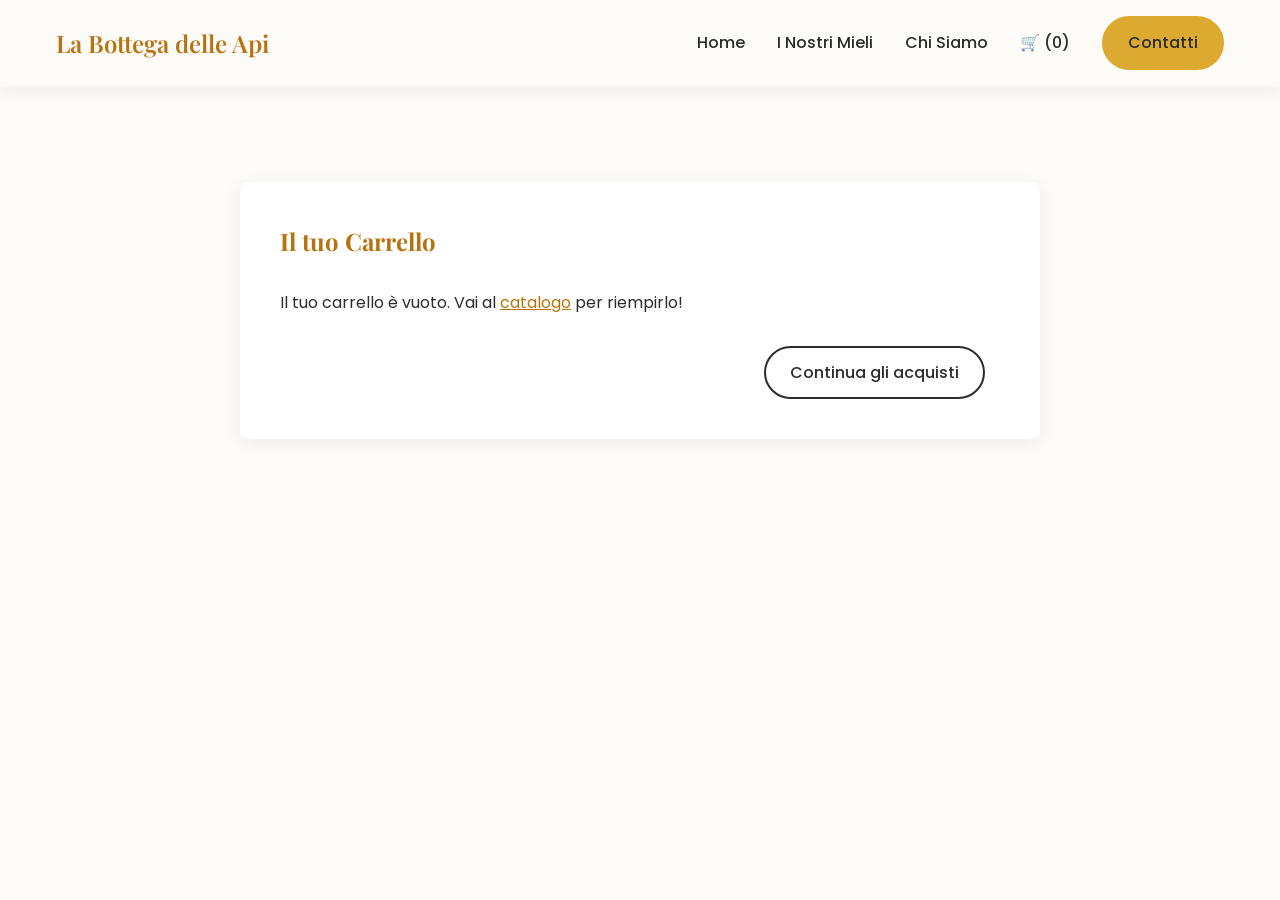
<file: html/carrello.html>
<!DOCTYPE html>
<html lang="it">
<head>
    <meta charset="UTF-8">
    <meta name="viewport" content="width=device-width, initial-scale=1.0">
    <title>Il tuo Carrello | La Bottega delle Api</title>
    
    <link rel="preconnect" href="https://fonts.googleapis.com">
    <link rel="preconnect" href="https://fonts.gstatic.com" crossorigin>
    <link href="https://fonts.googleapis.com/css2?family=Playfair+Display:ital,wght@0,600;1,600&family=Poppins:wght@300;400;500&display=swap" rel="stylesheet">
    
    <link rel="stylesheet" href="../css/variables.css">
    <link rel="stylesheet" href="../css/reset.css">
    <link rel="stylesheet" href="../css/components.css">
</head>
<body>
    
    <header class="navbar">
        <div class="container navbar-inner">
            <div class="logo">
                <a href="index.html">La Bottega delle Api</a>
            </div>
            
            <!-- 🍔 Bottone Hamburger (visibile solo su mobile) -->
            <button class="mobile-menu-btn" id="mobile-menu-btn">☰</button>
            
            <!-- Link del menu -->
            <nav class="nav-links" id="nav-links">
                <ul>
                    <li><a href="index.html">Home</a></li>
                    <li><a href="catalogo.html">I Nostri Mieli</a></li>
                    <li><a href="la-nostra-storia.html">Chi Siamo</a></li>
                    <li><a href="carrello.html">🛒 (<span id="cart-count">0</span>)</a></li>
                    <li><a href="contatti.html" class="btn btn-primary">Contatti</a></li>
                </ul>
            </nav>
        </div>
    </header>

    <main>
        <section class="section-padding">
            <div class="container" style="max-width: 800px; background: white; padding: 40px; border-radius: 8px; box-shadow: var(--box-shadow);">
                <h1 style="font-family: var(--font-heading); color: var(--color-primary-dark); margin-bottom: 30px;">Il tuo Carrello</h1>
                
                <!-- Qui JavaScript inserirà i prodotti -->
                <div id="cart-items"></div>
                
                <!-- Qui JavaScript inserirà il totale -->
                <div id="cart-total"></div>
                
                <div style="margin-top: 30px; text-align: right;">
                    <a href="catalogo.html" class="btn btn-outline" style="color: var(--color-text-dark); border-color: var(--color-text-dark); margin-right: 15px;">Continua gli acquisti</a>
                    <!-- Questo bottone sarà gestito dal JS -->
                    <a href="#" id="checkout-whatsapp" class="btn" style="background-color: #25D366; color: white; border: none;">💬 Invia Ordine su WhatsApp</a>
                </div>
            </div>
        </section>
    </main>

    <script src="../js/main.js"></script>
</body>
</html>
</file>
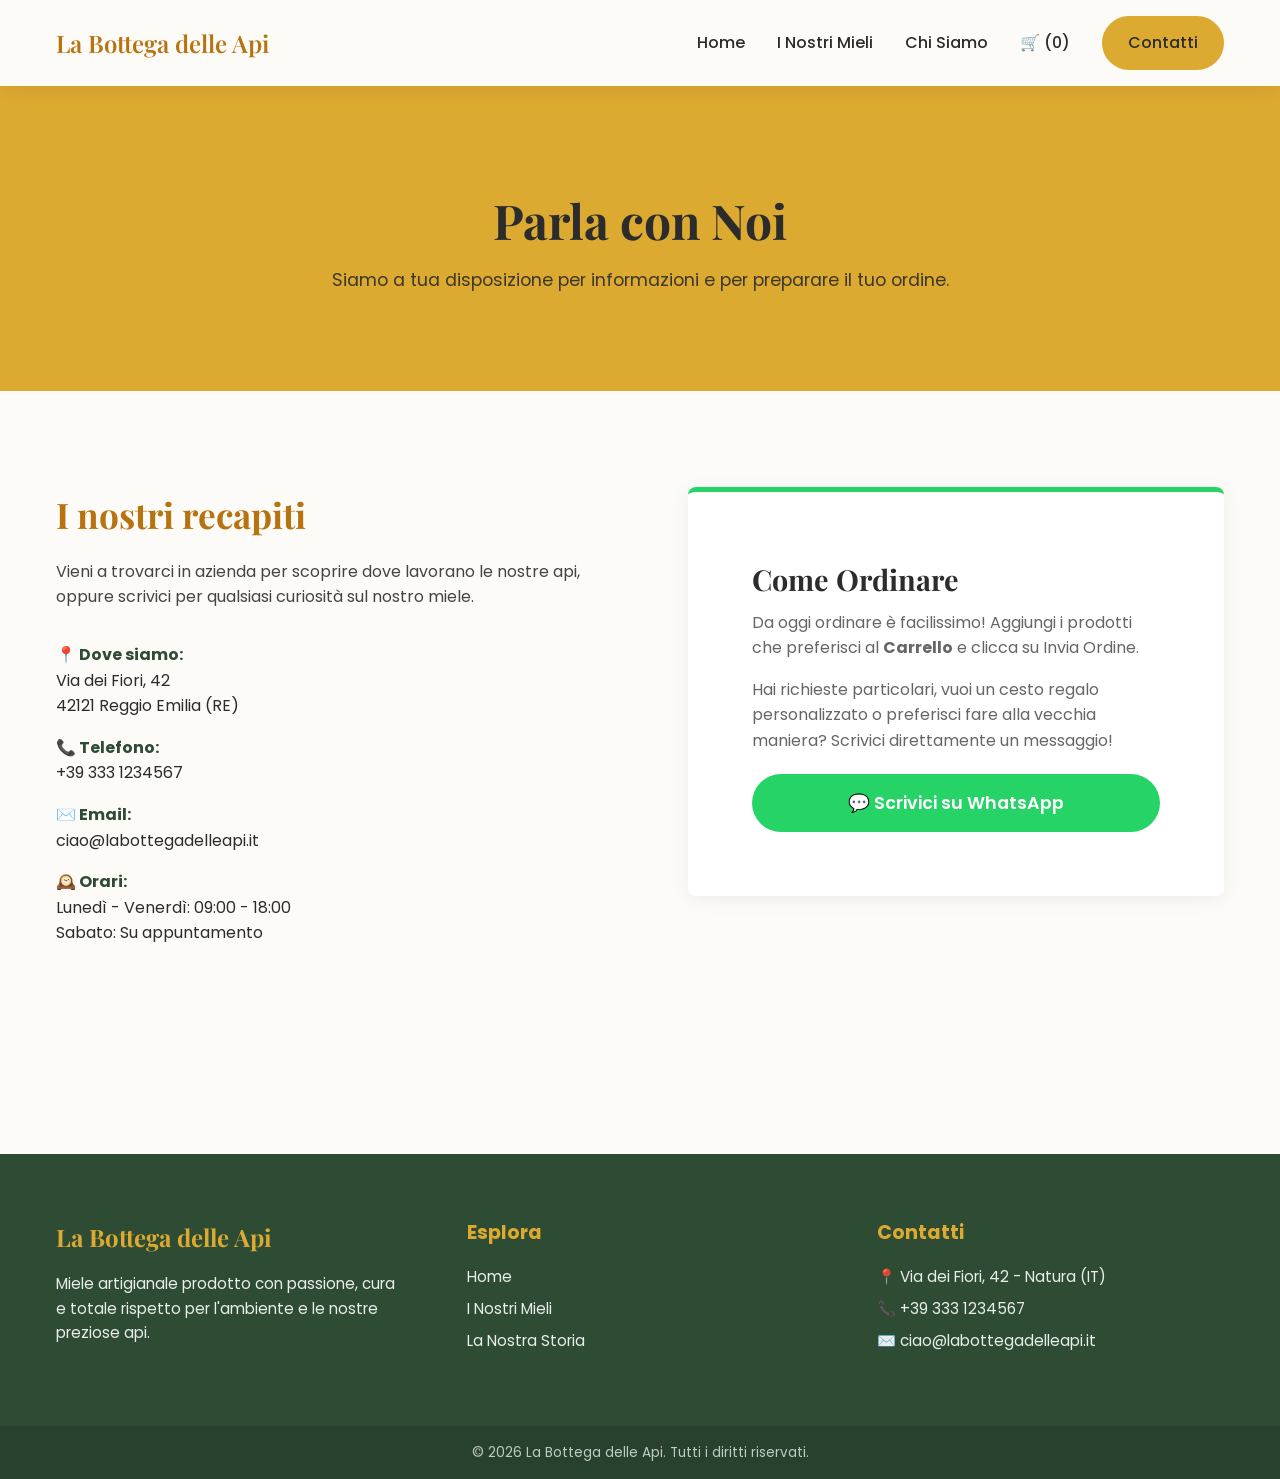
<file: html/contatti.html>
<!DOCTYPE html>
<html lang="it">
<head>
    <meta charset="UTF-8">
    <meta name="viewport" content="width=device-width, initial-scale=1.0">
    <title>Contatti e Ordini | La Bottega delle Api</title>
    
    <link rel="preconnect" href="https://fonts.googleapis.com">
    <link rel="preconnect" href="https://fonts.gstatic.com" crossorigin>
    <link href="https://fonts.googleapis.com/css2?family=Playfair+Display:ital,wght@0,600;1,600&family=Poppins:wght@300;400;500&display=swap" rel="stylesheet">
    
    <link rel="stylesheet" href="../css/variables.css">
    <link rel="stylesheet" href="../css/reset.css">
    <link rel="stylesheet" href="../css/components.css">
    <link rel="stylesheet" href="../css/pages/contatti.css">
</head>
<body>
    
    <header class="navbar">
        <div class="container navbar-inner">
            <div class="logo">
                <a href="index.html">La Bottega delle Api</a>
            </div>
            
            <!-- 🍔 Bottone Hamburger (visibile solo su mobile) -->
            <button class="mobile-menu-btn" id="mobile-menu-btn">☰</button>
            
            <!-- Link del menu -->
            <nav class="nav-links" id="nav-links">
                <ul>
                    <li><a href="index.html">Home</a></li>
                    <li><a href="catalogo.html">I Nostri Mieli</a></li>
                    <li><a href="la-nostra-storia.html">Chi Siamo</a></li>
                    <li><a href="carrello.html">🛒 (<span id="cart-count">0</span>)</a></li>
                    <li><a href="contatti.html" class="btn btn-primary">Contatti</a></li>
                </ul>
            </nav>
        </div>
    </header>

    <main>
        <!-- Intestazione di Pagina -->
        <section class="contact-hero">
            <div class="container">
                <h1>Parla con Noi</h1>
                <p>Siamo a tua disposizione per informazioni e per preparare il tuo ordine.</p>
            </div>
        </section>

        <section class="contact-section section-padding">
            <div class="container contact-grid">
                
                <!-- Colonna Sinistra: Informazioni Classiche -->
                <div class="contact-info">
                    <h2>I nostri recapiti</h2>
                    <p>Vieni a trovarci in azienda per scoprire dove lavorano le nostre api, oppure scrivici per qualsiasi curiosità sul nostro miele.</p>
                    
                    <ul class="info-list">
                        <li>
                            <strong>📍 Dove siamo:</strong><br>
                            Via dei Fiori, 42<br>
                            42121 Reggio Emilia (RE)
                        </li>
                        <li>
                            <strong>📞 Telefono:</strong><br>
                            +39 333 1234567
                        </li>
                        <li>
                            <strong>✉️ Email:</strong><br>
                            ciao@labottegadelleapi.it
                        </li>
                        <li>
                            <strong>🕰️ Orari:</strong><br>
                            Lunedì - Venerdì: 09:00 - 18:00<br>
                            Sabato: Su appuntamento
                        </li>
                    </ul>
                </div>

                <!-- Colonna Destra: Riquadro Ordini WhatsApp -->
                <div class="whatsapp-box">
                    <h3>Come Ordinare</h3>
                    <p>Da oggi ordinare è facilissimo! Aggiungi i prodotti che preferisci al <strong>Carrello</strong> e clicca su Invia Ordine.</p>
                    <p>Hai richieste particolari, vuoi un cesto regalo personalizzato o preferisci fare alla vecchia maniera? Scrivici direttamente un messaggio!</p>
                    
                    <!-- Sostituisci il numero 393331234567 con quello VERO della tua amica -->
                    <a href="https://wa.me/393517226322?text=Ciao!%20Vorrei%20avere%20informazioni%20sui%20vostri%20prodotti." target="_blank" class="btn btn-whatsapp" style="margin-top: 20px;">
                        💬 Scrivici su WhatsApp
                    </a>
                </div>

            </div>
        </section>
    </main>

    <!-- FOOTER -->
    <footer class="footer">
        <div class="container footer-content">
            <div class="footer-section brand">
                <h3>La Bottega delle Api</h3>
                <p>Miele artigianale prodotto con passione, cura e totale rispetto per l'ambiente e le nostre preziose api.</p>
            </div>
            <div class="footer-section links">
                <h4>Esplora</h4>
                <ul>
                    <li><a href="index.html">Home</a></li>
                    <li><a href="catalogo.html">I Nostri Mieli</a></li>
                    <li><a href="la-nostra-storia.html">La Nostra Storia</a></li>
                </ul>
            </div>
            <div class="footer-section contact">
                <h4>Contatti</h4>
                <ul>
                    <li>📍 Via dei Fiori, 42 - Natura (IT)</li>
                    <li>📞 +39 333 1234567</li>
                    <li>✉️ ciao@labottegadelleapi.it</li>
                </ul>
            </div>
        </div>
        <div class="footer-bottom">
            <p>&copy; 2026 La Bottega delle Api. Tutti i diritti riservati.</p>
        </div>
    </footer>

    <script src="../js/main.js"></script>
</body>
</html>
</file>
<file: css/variables.css>
:root {
    --color-primary: #DCA931;       
    --color-primary-dark: #B87311;  
    --color-secondary: #2E4C34;     
    --color-background: #FDFBF7;    
    --color-text-dark: #2C2C2C;     
    --color-text-light: #FFFFFF;    

    --font-heading: 'Playfair Display', serif; 
    --font-body: 'Poppins', sans-serif;        

    --spacing-sm: 8px;
    --spacing-md: 16px;
    --spacing-lg: 32px;
    --spacing-xl: 64px;
    --spacing-xxl: 96px;

    --border-radius: 8px;           
    --box-shadow: 0 4px 20px rgba(0, 0, 0, 0.06); 
}
</file>
<file: css/components.css>
.container {
    max-width: 1200px;
    margin: 0 auto;
    padding: 0 var(--spacing-md);
}

/* Utilità globali */
.section-padding {
    padding: var(--spacing-xxl) 0;
}

.section-title {
    font-family: var(--font-heading);
    font-size: 2.5rem;
    text-align: center;
    color: var(--color-primary-dark);
    margin-bottom: var(--spacing-xl);
}

/* --- NAVBAR --- */
.navbar {
    background-color: var(--color-background);
    padding: var(--spacing-md) 0;
    position: sticky; 
    top: 0;
    z-index: 100;
    box-shadow: var(--box-shadow);
}

.navbar-inner {
    display: flex;
    justify-content: space-between;
    align-items: center;
}

.logo {
    font-family: var(--font-heading);
    font-size: 1.5rem;
    font-weight: 600;
    color: var(--color-primary-dark);
}

.nav-links ul {
    display: flex;
    align-items: center;
    gap: var(--spacing-lg);
}

.nav-links a {
    font-weight: 500;
    transition: color 0.3s ease;
}

.nav-links a:hover, .nav-links a.active {
    color: var(--color-primary-dark);
}

/* --- BOTTONI --- */
.btn {
    display: inline-block;
    padding: 12px 24px;
    border-radius: 30px;
    font-weight: 500;
    cursor: pointer;
    transition: all 0.3s ease;
    text-align: center;
}

.btn-primary {
    background-color: var(--color-primary);
    color: var(--color-text-dark);
    border: 2px solid var(--color-primary);
}

.btn-primary:hover {
    background-color: var(--color-primary-dark);
    border-color: var(--color-primary-dark);
    color: var(--color-text-light);
    transform: translateY(-2px); 
}

.btn-outline {
    background-color: transparent;
    color: var(--color-text-light);
    border: 2px solid var(--color-text-light);
}

.btn-outline:hover {
    background-color: var(--color-text-light);
    color: var(--color-text-dark);
}

/* --- CARD PRODOTTO --- */
.product-card {
    background-color: #ffffff;
    border-radius: var(--border-radius);
    overflow: hidden;
    box-shadow: var(--box-shadow);
    transition: transform 0.3s ease, box-shadow 0.3s ease;
}

.product-card:hover {
    transform: translateY(-10px);
    box-shadow: 0 10px 30px rgba(0, 0, 0, 0.1);
}

.product-img {
    width: 100%;
    height: 250px;
    object-fit: cover;
}

.product-info {
    padding: var(--spacing-lg);
}

.product-info h3 {
    font-family: var(--font-heading);
    font-size: 1.5rem;
    margin-bottom: var(--spacing-sm);
    color: var(--color-text-dark);
}

.product-info p {
    font-size: 0.95rem;
    color: #666;
    margin-bottom: var(--spacing-lg);
    min-height: 70px;
}

.product-footer {
    display: flex;
    justify-content: space-between;
    align-items: center;
    border-top: 1px solid #eee;
    padding-top: var(--spacing-md);
}

.price {
    font-size: 1.25rem;
    font-weight: 600;
    color: var(--color-primary-dark);
}

/* --- FOOTER --- */
.footer {
    background-color: var(--color-secondary);
    color: var(--color-text-light);
    padding-top: var(--spacing-xl);
    margin-top: var(--spacing-xxl);
}

.footer-content {
    display: grid;
    grid-template-columns: repeat(auto-fit, minmax(250px, 1fr));
    gap: var(--spacing-xl);
    margin-bottom: var(--spacing-xl);
}

.footer-section h3, .footer-section h4 {
    color: var(--color-primary);
    margin-bottom: var(--spacing-md);
}

.footer-section h3 {
    font-family: var(--font-heading);
    font-size: 1.5rem;
}

.footer-section h4 {
    font-size: 1.2rem;
}

.footer-section p, .footer-section li {
    font-size: 0.95rem;
    opacity: 0.9;
    margin-bottom: var(--spacing-sm);
}

.footer-section a {
    transition: color 0.3s ease;
}

.footer-section a:hover {
    color: var(--color-primary);
}

.footer-bottom {
    background-color: rgba(0, 0, 0, 0.2);
    text-align: center;
    padding: var(--spacing-md) 0;
    font-size: 0.85rem;
    opacity: 0.7;
}
/* ========================================= */
/* --- RESPONSIVE DESIGN (MOBILE & TABLET) --- */
/* ========================================= */

.mobile-menu-btn {
    display: none; /* Nascondi l'hamburger sui PC */
    background: none;
    border: none;
    font-size: 2rem;
    color: var(--color-primary-dark);
    cursor: pointer;
}

@media (max-width: 768px) {
    /* 1. Gestione della Navbar su Mobile */
    .mobile-menu-btn {
        display: block; /* Mostra l'hamburger sui telefoni */
    }

    .navbar-inner {
        flex-wrap: wrap; /* Permette al menu di scendere sotto il logo */
    }

    .nav-links {
        display: none; /* Nascondi il menu classico di default */
        width: 100%;
        margin-top: var(--spacing-md);
        background-color: var(--color-background);
        padding-bottom: var(--spacing-md);
    }

    .nav-links.active {
        display: block; /* Classe aggiunta da JS per mostrare il menu */
    }

    .nav-links ul {
        flex-direction: column; /* Mette i link uno sotto l'altro */
        align-items: center;
        gap: var(--spacing-md);
    }

    .nav-links .btn {
        width: 100%; /* Allarga il bottone "Contatti" */
        max-width: 300px;
    }

    /* 2. Adattamento testi e spaziature globali */
    .section-title {
        font-size: 2rem; /* Rimpicciolisce i titoli grandi */
    }
    
    .section-padding {
        padding: var(--spacing-xl) 0; /* Riduce gli spazi vuoti giganti */
    }
}
/* --- BOTTONE PREFERITI (STELLINA) --- */
.product-card {
    position: relative; /* Fondamentale per posizionare la stellina sopra l'immagine */
}

.favorite-btn {
    position: absolute;
    top: 15px;
    right: 15px;
    background-color: rgba(255, 255, 255, 0.9);
    border: none;
    border-radius: 50%;
    width: 40px;
    height: 40px;
    font-size: 1.5rem;
    line-height: 40px;
    text-align: center;
    color: #cccccc; /* Grigio spento di default */
    cursor: pointer;
    box-shadow: 0 4px 10px rgba(0,0,0,0.1);
    z-index: 10;
    transition: all 0.3s ease;
}

.favorite-btn:hover {
    transform: scale(1.1);
}

.favorite-btn.active {
    color: var(--color-primary); /* Diventa Giallo/Oro se attivo */
}
/* Stile base delle schede prodotto */
.product-card {
    background-color: #ffffff;
    border-radius: var(--border-radius);
    overflow: hidden;
    box-shadow: var(--box-shadow);
    display: flex;
    flex-direction: column;
    justify-content: space-between;
    transition: transform 0.3s ease, box-shadow 0.3s ease;
}

.product-card:hover {
    transform: translateY(-5px);
    box-shadow: 0 10px 20px rgba(0,0,0,0.1);
}

.product-img {
    width: 100%;
    height: 220px;
    object-fit: cover;
}

.product-info {
    padding: var(--spacing-md);
    display: flex;
    flex-direction: column;
    flex-grow: 1;
}

.product-info h3 {
    font-family: var(--font-heading);
    font-size: 1.4rem;
    color: var(--color-primary-dark);
    margin-bottom: var(--spacing-xs);
}

.product-info p {
    color: #666;
    font-size: 0.95rem;
    margin-bottom: var(--spacing-md);
    flex-grow: 1;
}

.product-footer {
    display: flex;
    justify-content: space-between;
    align-items: center;
    border-top: 1px solid #eee;
    padding-top: var(--spacing-sm);
    margin-top: auto;
}

.price {
    font-size: 1.25rem;
    font-weight: 600;
    color: var(--color-secondary);
}
</file>
<file: css/pages/contatti.css>
/* Intestazione Contatti */
.contact-hero {
    background-color: var(--color-primary); /* Giallo miele */
    color: var(--color-text-dark);
    text-align: center;
    padding: var(--spacing-xxl) 0;
}

.contact-hero h1 {
    font-family: var(--font-heading);
    font-size: 3rem;
    margin-bottom: var(--spacing-sm);
}

.contact-hero p {
    font-size: 1.1rem;
    opacity: 0.9;
}

/* Struttura a Griglia per i Contatti */
.contact-grid {
    display: grid;
    grid-template-columns: 1fr 1fr;
    gap: var(--spacing-xxl);
    align-items: start; /* Allinea i blocchi in alto */
}

/* Colonna di sinistra (Info) */
.contact-info h2 {
    font-family: var(--font-heading);
    color: var(--color-primary-dark);
    font-size: 2.2rem;
    margin-bottom: var(--spacing-md);
}

.contact-info p {
    margin-bottom: var(--spacing-lg);
    color: #444;
}

.info-list li {
    margin-bottom: var(--spacing-md);
    line-height: 1.6;
    color: var(--color-text-dark);
}

.info-list strong {
    color: var(--color-secondary);
}

/* Colonna di destra (Box WhatsApp) */
.whatsapp-box {
    background-color: #ffffff;
    padding: var(--spacing-xl);
    border-radius: var(--border-radius);
    box-shadow: var(--box-shadow);
    border-top: 5px solid #25D366; /* Bordo superiore verde WhatsApp */
}

.whatsapp-box h3 {
    font-family: var(--font-heading);
    font-size: 1.8rem;
    color: var(--color-text-dark);
    margin-bottom: var(--spacing-sm);
}

.whatsapp-box p {
    color: #666;
    margin-bottom: var(--spacing-md);
}

.order-steps {
    margin-left: var(--spacing-md);
    margin-bottom: var(--spacing-xl);
    color: #444;
}

.order-steps li {
    margin-bottom: var(--spacing-sm);
}

.order-steps a {
    color: var(--color-primary-dark);
    font-weight: 500;
    text-decoration: underline;
}

/* Bottone Speciale WhatsApp */
.btn-whatsapp {
    display: block; /* Fa in modo che il bottone occupi tutta la larghezza */
    background-color: #25D366; /* Verde ufficiale di WhatsApp */
    color: white;
    border: none;
    font-size: 1.1rem;
    padding: 15px;
    font-weight: 600;
}

.btn-whatsapp:hover {
    background-color: #1DA851;
    color: white;
    transform: translateY(-2px);
    box-shadow: 0 5px 15px rgba(37, 211, 102, 0.3);
}

/* Adattamento per i cellulari */
@media (max-width: 768px) {
    .contact-grid {
        grid-template-columns: 1fr;
    }
}
</file>
